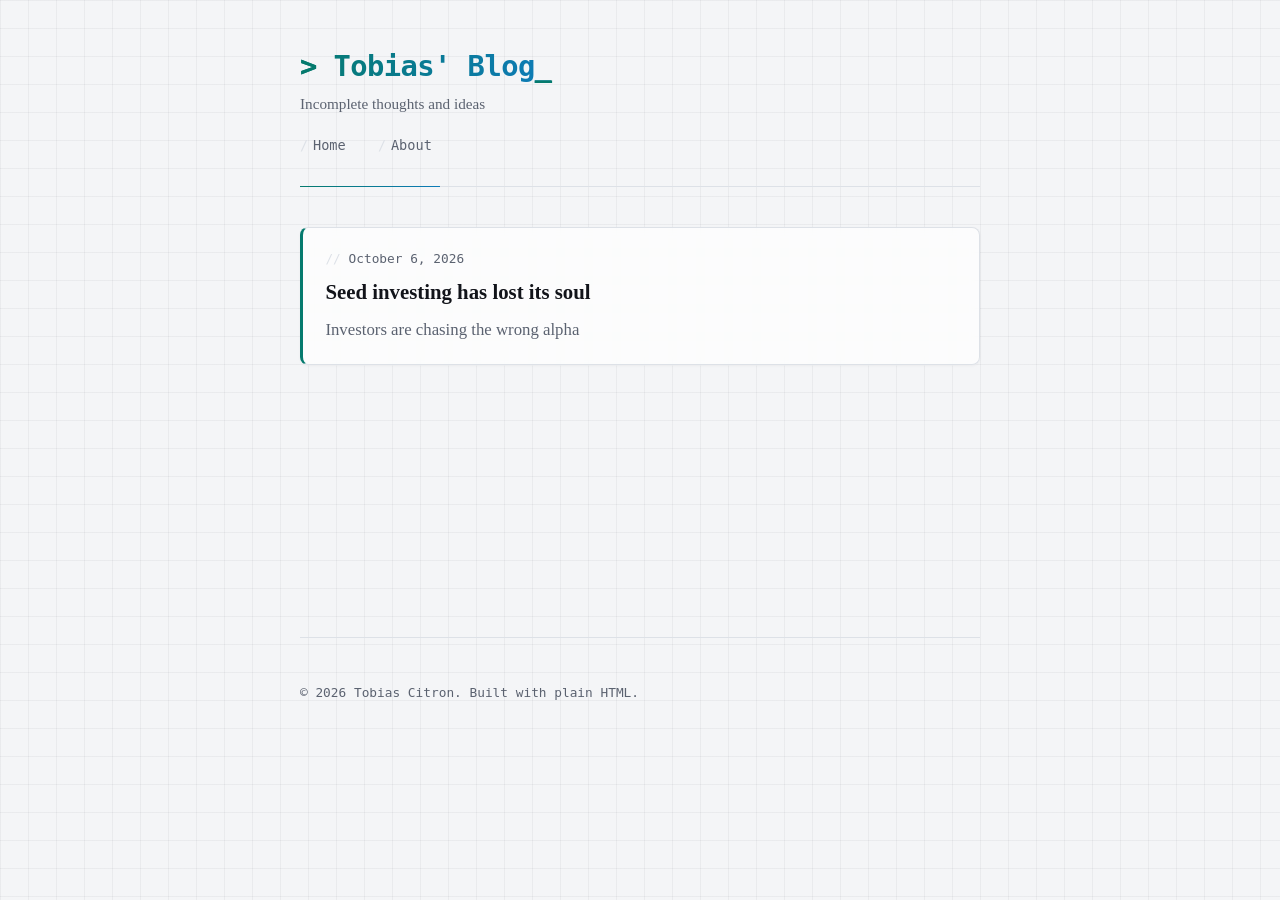
<file: index.html>
<!doctype html>
<html lang="en">
<head>
  <meta charset="utf-8">
  <meta name="viewport" content="width=device-width, initial-scale=1">
  <title>Tobias Citron</title>
  <meta name="description" content="Personal blog of Tobias Citron.">
  <link rel="alternate" type="application/rss+xml" title="Tobias' Blog" href="/feed.xml">
  <link rel="stylesheet" href="style.css">
</head>
<body>
  <header>
    <h1><a href="/">Tobias' Blog</a></h1>
    <p>Incomplete thoughts and ideas</p>
    <nav>
      <a href="/">Home</a>
      <a href="/about.html">About</a>
    </nav>
  </header>

  <main>
    <ul class="post-list">
      <li data-slug="seed-investing-has-lost-its-soul">
        <span class="date">October 6, 2026</span>
        <a href="/posts/seed-investing-has-lost-its-soul.html">Seed investing has lost its soul</a>
        <p class="excerpt">Investors are chasing the wrong alpha</p>
      </li>
    </ul>
  </main>

  <footer>
    <p>&copy; 2026 Tobias Citron. Built with plain HTML.</p>
  </footer>
</body>
</html>
</file>
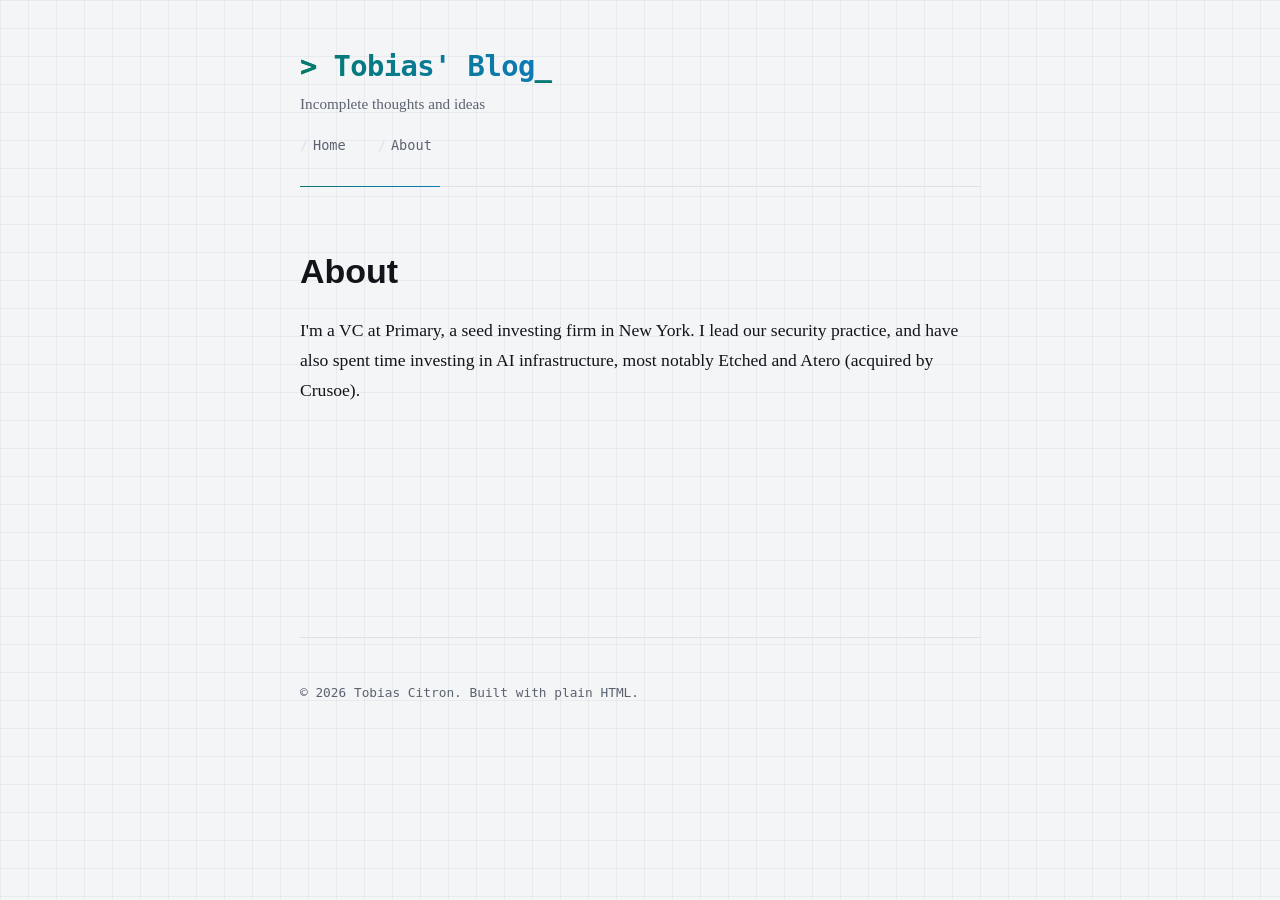
<file: about.html>
<!doctype html>
<html lang="en">
<head>
  <meta charset="utf-8">
  <meta name="viewport" content="width=device-width, initial-scale=1">
  <title>About — Tobias Citron</title>
  <link rel="stylesheet" href="style.css">
</head>
<body>
  <header>
    <h1><a href="/">Tobias' Blog</a></h1>
    <p>Incomplete thoughts and ideas</p>
    <nav>
      <a href="/">Home</a>
      <a href="/about.html">About</a>
    </nav>
  </header>

  <main>
    <h1>About</h1>
    <p>I'm a VC at Primary, a seed investing firm in New York. I lead our security practice, and have also spent time investing in AI infrastructure, most notably Etched and Atero (acquired by Crusoe).</p>
  </main>

  <footer>
    <p>&copy; 2026 Tobias Citron. Built with plain HTML.</p>
  </footer>
</body>
</html>
</file>
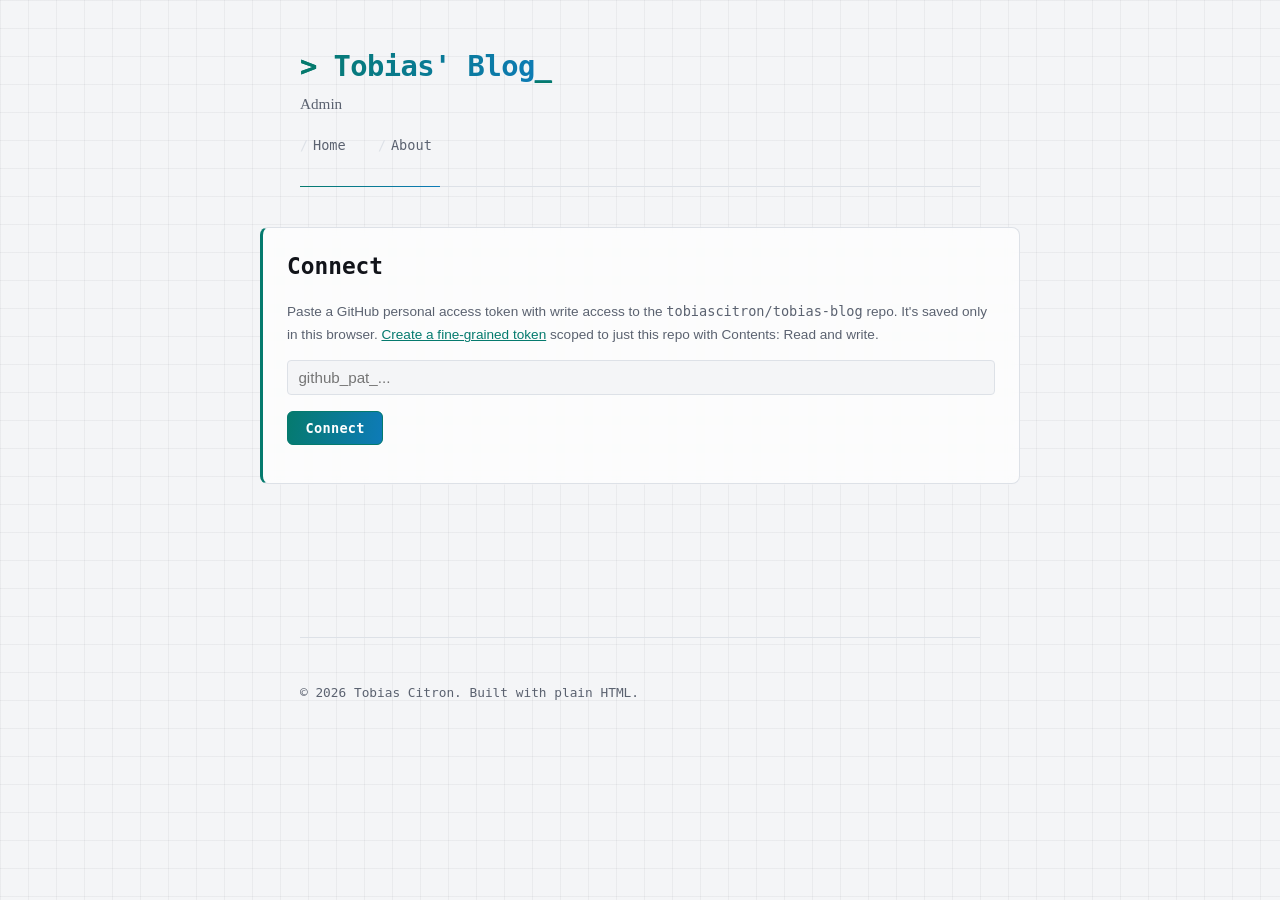
<file: admin.html>
<!doctype html>
<html lang="en">
<head>
<meta charset="utf-8">
<meta name="viewport" content="width=device-width, initial-scale=1">
<meta name="robots" content="noindex, nofollow">
<title>Admin — Tobias Citron</title>
<link rel="stylesheet" href="style.css">
<style>
  main { max-width: 760px; }
  .panel {
    background: rgba(255, 255, 255, 0.7);
    backdrop-filter: blur(6px);
    -webkit-backdrop-filter: blur(6px);
    border: 1px solid var(--border);
    border-left: 3px solid var(--accent);
    border-radius: 8px;
    padding: 1.5rem;
    margin-bottom: 1.5rem;
    font-family: var(--sans);
    font-size: 0.95rem;
  }
  .panel h2 { margin-top: 0; font-family: var(--mono); font-weight: 600; }
  label { display: block; margin: 1rem 0 0.3rem; font-weight: 600; font-size: 0.9rem; }
  input[type=text], input[type=date], textarea {
    width: 100%;
    font-family: var(--sans);
    font-size: 0.95rem;
    padding: 0.5rem 0.65rem;
    border: 1px solid var(--border);
    border-radius: 4px;
    background: var(--bg);
    color: var(--fg);
  }
  input[type=text]:focus, input[type=date]:focus, textarea:focus {
    outline: none;
    border-color: var(--accent);
    box-shadow: 0 0 0 3px var(--accent-soft);
  }
  textarea { font-family: var(--mono); font-size: 0.9rem; min-height: 220px; resize: vertical; }
  button {
    appearance: none;
    -webkit-appearance: none;
    font-family: var(--mono);
    font-size: 0.85rem;
    letter-spacing: 0.02em;
    padding: 0.5rem 1.1rem;
    border-radius: 6px;
    border: 1px solid var(--accent);
    background-color: var(--accent);
    background-image: var(--gradient);
    color: #fff;
    font-weight: 600;
    cursor: pointer;
    margin-top: 1rem;
    margin-right: 0.5rem;
    transition: opacity 0.15s ease;
  }
  button:hover { opacity: 0.85; }
  button.secondary { background: transparent; color: var(--fg); border-color: var(--border); }
  button.danger { background: transparent; color: #e5484d; border-color: #e5484d; }
  .post-row {
    display: flex;
    justify-content: space-between;
    align-items: center;
    padding: 0.75rem 0;
    border-bottom: 1px solid var(--border);
  }
  .post-row:last-child { border-bottom: none; }
  .post-row .meta { color: var(--muted); font-size: 0.8rem; font-family: var(--mono); margin-top: 0.15rem; }
  .list-heading { font-family: var(--mono); font-size: 0.8rem; text-transform: uppercase; letter-spacing: 0.04em; color: var(--muted); margin: 1.25rem 0 0.25rem; }
  .list-heading:first-child { margin-top: 0; }
  .status { font-size: 0.9rem; margin-top: 0.75rem; font-family: var(--mono); }
  .status.error { color: #e5484d; }
  .status.ok { color: var(--accent); }
  .hint { color: var(--muted); font-size: 0.85rem; }
  #editor-panel { display: none; }
</style>
</head>
<body>
  <header>
    <h1><a href="/">Tobias' Blog</a></h1>
    <p>Admin</p>
    <nav>
      <a href="/">Home</a>
      <a href="/about.html">About</a>
    </nav>
  </header>

  <main>
    <div class="panel" id="connect-panel">
      <h2>Connect</h2>
      <p class="hint">
        Paste a GitHub personal access token with write access to the
        <code>tobiascitron/tobias-blog</code> repo. It's saved only in this browser.
        <a href="https://github.com/settings/personal-access-tokens/new" target="_blank" rel="noopener">Create a fine-grained token</a>
        scoped to just this repo with Contents: Read and write.
      </p>
      <input type="text" id="token-input" placeholder="github_pat_...">
      <button id="connect-btn">Connect</button>
      <p class="status" id="connect-status"></p>
    </div>

    <div class="panel" id="app-panel" style="display:none">
      <h2>Posts</h2>
      <button id="new-post-btn">+ New post</button>
      <button class="secondary" id="disconnect-btn">Disconnect</button>
      <div id="post-list"></div>
      <p class="status" id="list-status"></p>
    </div>

    <div class="panel" id="editor-panel">
      <h2 id="editor-heading">New post</h2>
      <label for="f-title">Title</label>
      <input type="text" id="f-title">
      <label for="f-date">Date</label>
      <input type="date" id="f-date">
      <label for="f-excerpt">Excerpt (shown on the home page)</label>
      <input type="text" id="f-excerpt">
      <label for="f-body">Body</label>
      <p class="hint">Just write. Leave a blank line between paragraphs. A few shortcuts also work: <code>## heading</code>, <code>### subheading</code>, <code>**bold**</code>, <code>*italic*</code>, <code>`code`</code>, <code>[link](url)</code>, <code>![alt](image-url)</code>, <code>&gt; quote</code>, and a line of <code>```</code> before/after a block for code.</p>
      <textarea id="f-body" placeholder="Just start writing.

Leave a blank line between paragraphs like this one.

## Optional heading
**bold**, *italic*, and [links](https://example.com) all work inline."></textarea>
      <div>
        <button id="save-btn">Publish</button>
        <button class="secondary" id="draft-btn">Save draft</button>
        <button class="secondary" id="cancel-btn">Cancel</button>
        <button class="danger" id="delete-btn" style="display:none">Delete</button>
      </div>
      <p class="status" id="editor-status"></p>
    </div>
  </main>

  <footer>
    <p>&copy; 2026 Tobias Citron. Built with plain HTML.</p>
  </footer>

<script>
const OWNER = 'tobiascitron';
const REPO = 'tobias-blog';
const BRANCH = 'main';
const API = 'https://api.github.com';
const TOKEN_KEY = 'tobias_blog_pat';
const SITE_URL = 'https://tobias-blog-mu.vercel.app';

function b64Encode(str) {
  return btoa(unescape(encodeURIComponent(str)));
}
function b64Decode(b64) {
  return decodeURIComponent(escape(atob(b64.replace(/\n/g, ''))));
}
function escapeHtml(str) {
  return str.replace(/&/g, '&amp;').replace(/</g, '&lt;').replace(/>/g, '&gt;').replace(/"/g, '&quot;');
}
function slugify(title) {
  return title.toLowerCase().trim().replace(/[^a-z0-9]+/g, '-').replace(/(^-+|-+$)/g, '') || 'post';
}

function mdInlineToHtml(text) {
  let s = escapeHtml(text);
  s = s.replace(/\[([^\]]+)\]\(([^)]+)\)/g, (m, t, u) => `<a href="${u}">${t}</a>`);
  s = s.replace(/\*\*([^*]+)\*\*/g, '<strong>$1</strong>');
  s = s.replace(/(^|[^*])\*([^*]+)\*(?!\*)/g, '$1<em>$2</em>');
  s = s.replace(/`([^`]+)`/g, '<code>$1</code>');
  return s;
}

// Lightweight markdown-ish syntax -> HTML, so the body field can be written free-form
// instead of hand-typed tags. Paired with htmlToMarkdown() below for round-tripping on edit.
function mdToHtml(markdown) {
  const blocks = markdown.split(/\n{2,}/).map(b => b.trim()).filter(Boolean);
  return blocks.map(block => {
    if (/^```/.test(block)) {
      const code = block.replace(/^```[a-zA-Z0-9]*\n?/, '').replace(/```$/, '');
      return `<pre><code>${escapeHtml(code.trim())}</code></pre>`;
    }
    const imgMatch = block.match(/^!\[([^\]]*)\]\(([^)]+)\)$/);
    if (imgMatch) return `<img src="${escapeHtml(imgMatch[2])}" alt="${escapeHtml(imgMatch[1])}">`;
    if (/^### /.test(block)) return `<h3>${mdInlineToHtml(block.slice(4))}</h3>`;
    if (/^## /.test(block)) return `<h2>${mdInlineToHtml(block.slice(3))}</h2>`;
    if (/^> /.test(block)) {
      const inner = block.split('\n').map(l => l.replace(/^>\s?/, '')).join(' ');
      return `<blockquote><p>${mdInlineToHtml(inner)}</p></blockquote>`;
    }
    return `<p>${block.split('\n').map(mdInlineToHtml).join('<br>\n')}</p>`;
  }).join('\n        ');
}

function inlineNodeToMarkdown(el) {
  let result = '';
  el.childNodes.forEach(node => {
    if (node.nodeType === 3) { result += node.textContent; return; }
    const tag = node.tagName.toLowerCase();
    if (tag === 'strong' || tag === 'b') result += `**${inlineNodeToMarkdown(node)}**`;
    else if (tag === 'em' || tag === 'i') result += `*${inlineNodeToMarkdown(node)}*`;
    else if (tag === 'code') result += `\`${node.textContent}\``;
    else if (tag === 'a') result += `[${inlineNodeToMarkdown(node)}](${node.getAttribute('href')})`;
    else if (tag === 'br') result += '\n';
    else result += inlineNodeToMarkdown(node);
  });
  return result;
}

// Inverse of mdToHtml, using the browser's own HTML parser rather than regex
// since the body can contain nested inline tags once it's real HTML again.
function htmlToMarkdown(html) {
  const container = document.createElement('div');
  container.innerHTML = html;
  const blocks = [];
  container.childNodes.forEach(node => {
    if (node.nodeType !== 1) return;
    const tag = node.tagName.toLowerCase();
    if (tag === 'h2') blocks.push('## ' + inlineNodeToMarkdown(node));
    else if (tag === 'h3') blocks.push('### ' + inlineNodeToMarkdown(node));
    else if (tag === 'blockquote') {
      const parts = Array.from(node.children).map(p => inlineNodeToMarkdown(p));
      blocks.push('> ' + (parts.join(' ') || inlineNodeToMarkdown(node)));
    } else if (tag === 'pre') {
      blocks.push('```\n' + node.textContent.trim() + '\n```');
    } else if (tag === 'img') {
      blocks.push(`![${node.getAttribute('alt') || ''}](${node.getAttribute('src') || ''})`);
    } else {
      blocks.push(inlineNodeToMarkdown(node));
    }
  });
  return blocks.join('\n\n');
}
function formatDate(isoDate) {
  const [y, m, d] = isoDate.split('-').map(Number);
  return new Date(y, m - 1, d).toLocaleDateString('en-US', { year: 'numeric', month: 'long', day: 'numeric' });
}
function toInputDate(longDate) {
  const d = new Date(longDate);
  if (isNaN(d)) return '';
  const pad = n => String(n).padStart(2, '0');
  return `${d.getFullYear()}-${pad(d.getMonth() + 1)}-${pad(d.getDate())}`;
}

function getToken() { return localStorage.getItem(TOKEN_KEY); }

function ghHeaders() {
  return {
    'Authorization': `token ${getToken()}`,
    'Accept': 'application/vnd.github+json',
  };
}

async function getFile(path) {
  const res = await fetch(`${API}/repos/${OWNER}/${REPO}/contents/${path}?ref=${BRANCH}`, { headers: ghHeaders(), cache: 'no-store' });
  if (res.status === 404) return null;
  if (!res.ok) throw new Error(`Couldn't load ${path} (${res.status})`);
  const data = await res.json();
  return { sha: data.sha, content: b64Decode(data.content) };
}

async function putFile(path, content, sha, message) {
  const body = { message, content: b64Encode(content), branch: BRANCH };
  if (sha) body.sha = sha;
  const res = await fetch(`${API}/repos/${OWNER}/${REPO}/contents/${path}`, {
    method: 'PUT',
    headers: { ...ghHeaders(), 'Content-Type': 'application/json' },
    body: JSON.stringify(body),
  });
  if (!res.ok) {
    const err = await res.json().catch(() => ({}));
    throw new Error(err.message || `Couldn't save ${path} (${res.status})`);
  }
  return res.json();
}

async function deleteFile(path, sha, message) {
  const res = await fetch(`${API}/repos/${OWNER}/${REPO}/contents/${path}`, {
    method: 'DELETE',
    headers: { ...ghHeaders(), 'Content-Type': 'application/json' },
    body: JSON.stringify({ message, sha, branch: BRANCH }),
  });
  if (!res.ok) throw new Error(`Couldn't delete ${path} (${res.status})`);
}

function renderPostFile({ title, date, body, excerpt }) {
  return `<!doctype html>
<html lang="en">
<head>
  <meta charset="utf-8">
  <meta name="viewport" content="width=device-width, initial-scale=1">
  <meta name="excerpt" content="${escapeHtml(excerpt || '')}">
  <title>${escapeHtml(title)} — Tobias Citron</title>
  <link rel="stylesheet" href="../style.css">
</head>
<body>
  <header>
    <h1><a href="/">Tobias' Blog</a></h1>
    <p>Incomplete thoughts and ideas</p>
    <nav>
      <a href="/">Home</a>
      <a href="/about.html">About</a>
    </nav>
  </header>

  <main>
    <a class="back-link" href="/">&larr; Back to all posts</a>
    <article>
      <header>
        <h1 data-field="title">${escapeHtml(title)}</h1>
        <p class="post-meta" data-field="date">${escapeHtml(date)}</p>
      </header>
      <div data-field="body">
        ${body}
      </div>
    </article>
  </main>

  <footer>
    <p>&copy; 2026 Tobias Citron. Built with plain HTML.</p>
  </footer>
</body>
</html>
`;
}

function parsePostFile(raw) {
  const title = (raw.match(/<h1 data-field="title">([\s\S]*?)<\/h1>/) || [, ''])[1].trim();
  const date = (raw.match(/<p class="post-meta" data-field="date">([\s\S]*?)<\/p>/) || [, ''])[1].trim();
  const body = (raw.match(/<div data-field="body">([\s\S]*?)<\/div>\s*<\/article>/) || [, ''])[1].trim();
  const excerpt = (raw.match(/<meta name="excerpt" content="([^"]*)">/) || [, ''])[1];
  return { title, date, body, excerpt };
}

function renderListItem({ slug, title, date, excerpt }) {
  return `      <li data-slug="${slug}">
        <span class="date">${escapeHtml(date)}</span>
        <a href="/posts/${slug}.html">${escapeHtml(title)}</a>
        <p class="excerpt">${escapeHtml(excerpt)}</p>
      </li>\n`;
}

function parseIndexEntries(raw) {
  const entries = [];
  const re = /<li data-slug="([^"]+)">([\s\S]*?)<\/li>/g;
  let m;
  while ((m = re.exec(raw))) {
    const slug = m[1];
    const block = m[2];
    const date = (block.match(/<span class="date">([\s\S]*?)<\/span>/) || [, ''])[1].trim();
    const title = (block.match(/<a href="[^"]*">([\s\S]*?)<\/a>/) || [, ''])[1].trim();
    const excerpt = (block.match(/<p class="excerpt">([\s\S]*?)<\/p>/) || [, ''])[1].trim();
    entries.push({ slug, date, title, excerpt });
  }
  return entries;
}

function replaceOrInsertListItem(raw, slug, newItemHtml) {
  const itemRe = new RegExp(`      <li data-slug="${slug}">[\\s\\S]*?<\\/li>\\n`);
  if (itemRe.test(raw)) {
    return raw.replace(itemRe, newItemHtml);
  }
  return raw.replace(/(<ul class="post-list">\n)/, `$1${newItemHtml}`);
}

function removeListItem(raw, slug) {
  const itemRe = new RegExp(`      <li data-slug="${slug}">[\\s\\S]*?<\\/li>\\n`);
  return raw.replace(itemRe, '');
}

const FEED_SKELETON = `<?xml version="1.0" encoding="UTF-8"?>
<rss version="2.0" xmlns:content="http://purl.org/rss/1.0/modules/content/">
  <channel>
    <title>Tobias' Blog</title>
    <link>${SITE_URL}/</link>
    <description>Incomplete thoughts and ideas</description>
    <language>en-us</language>
  </channel>
</rss>
`;

function toRfc822(longDate) {
  return new Date(longDate).toUTCString();
}

function renderFeedItem({ slug, title, date, excerpt, bodyHtml }) {
  const url = `${SITE_URL}/posts/${slug}.html`;
  return `    <item><!-- slug:${slug} -->
      <title>${escapeHtml(title)}</title>
      <link>${url}</link>
      <guid>${url}</guid>
      <pubDate>${toRfc822(date)}</pubDate>
      <description>${escapeHtml(excerpt)}</description>
      <content:encoded><![CDATA[
        ${bodyHtml}
      ]]></content:encoded>
    </item>\n`;
}

// The slug marker is baked into the opening tag (like <li data-slug> in the post
// list) so this regex anchors to one specific item instead of hunting forward
// through the whole feed and potentially swallowing other items along the way.
function replaceOrInsertFeedItem(xml, slug, newItemXml) {
  const itemRe = new RegExp(`    <item><!-- slug:${slug} -->[\\s\\S]*?<\\/item>\\n`);
  if (itemRe.test(xml)) {
    return xml.replace(itemRe, newItemXml);
  }
  return xml.replace(/(<language>en-us<\/language>\n)/, `$1${newItemXml}`);
}

function removeFeedItem(xml, slug) {
  const itemRe = new RegExp(`    <item><!-- slug:${slug} -->[\\s\\S]*?<\\/item>\\n`);
  return xml.replace(itemRe, '');
}

async function listDraftSlugs() {
  const res = await fetch(`${API}/repos/${OWNER}/${REPO}/contents/drafts?ref=${BRANCH}`, { headers: ghHeaders(), cache: 'no-store' });
  if (res.status === 404) return [];
  if (!res.ok) throw new Error(`Couldn't list drafts (${res.status})`);
  const data = await res.json();
  return data.filter(f => f.name.endsWith('.html')).map(f => f.name.replace(/\.html$/, ''));
}

async function listDrafts() {
  const slugs = await listDraftSlugs();
  const drafts = await Promise.all(slugs.map(async slug => {
    const file = await getFile(`drafts/${slug}.html`);
    const parsed = parsePostFile(file.content);
    return { slug, title: parsed.title, date: parsed.date };
  }));
  return drafts;
}

// --- UI wiring ---

const connectPanel = document.getElementById('connect-panel');
const appPanel = document.getElementById('app-panel');
const editorPanel = document.getElementById('editor-panel');
const tokenInput = document.getElementById('token-input');
const connectStatus = document.getElementById('connect-status');
const listStatus = document.getElementById('list-status');
const editorStatus = document.getElementById('editor-status');
const postListEl = document.getElementById('post-list');
const editorHeading = document.getElementById('editor-heading');
const fTitle = document.getElementById('f-title');
const fDate = document.getElementById('f-date');
const fExcerpt = document.getElementById('f-excerpt');
const fBody = document.getElementById('f-body');
const deleteBtn = document.getElementById('delete-btn');
const draftBtn = document.getElementById('draft-btn');

let editingSlug = null; // null => creating a new post
let editingType = 'new'; // 'new' | 'draft' | 'published'

function showApp() {
  connectPanel.style.display = 'none';
  appPanel.style.display = 'block';
  editorPanel.style.display = 'none';
  loadPostList();
}

function renderPostRows(items, type) {
  items.forEach(item => {
    const row = document.createElement('div');
    row.className = 'post-row';
    row.innerHTML = `
      <div>
        <strong>${escapeHtml(item.title)}</strong>
        <div class="meta">${escapeHtml(item.date)}</div>
      </div>
      <div>
        <button class="secondary" data-edit="${item.slug}" data-type="${type}">Edit</button>
      </div>`;
    postListEl.appendChild(row);
  });
}

async function loadPostList() {
  listStatus.textContent = 'Loading…';
  listStatus.className = 'status';
  try {
    const [indexFile, drafts] = await Promise.all([getFile('index.html'), listDrafts()]);
    const published = parseIndexEntries(indexFile.content);
    postListEl.innerHTML = '';

    const publishedHeading = document.createElement('div');
    publishedHeading.className = 'list-heading';
    publishedHeading.textContent = 'Published';
    postListEl.appendChild(publishedHeading);
    renderPostRows(published, 'published');

    if (drafts.length) {
      const draftsHeading = document.createElement('div');
      draftsHeading.className = 'list-heading';
      draftsHeading.textContent = 'Drafts';
      postListEl.appendChild(draftsHeading);
      renderPostRows(drafts, 'draft');
    }

    postListEl.querySelectorAll('[data-edit]').forEach(btn => {
      btn.addEventListener('click', () => openEditor(btn.getAttribute('data-edit'), btn.getAttribute('data-type')));
    });
    listStatus.textContent = '';
  } catch (e) {
    listStatus.textContent = e.message;
    listStatus.className = 'status error';
    if (String(e.message).includes('401')) showConnect();
  }
}

function showConnect() {
  connectPanel.style.display = 'block';
  appPanel.style.display = 'none';
  editorPanel.style.display = 'none';
}

function updateEditorButtons() {
  draftBtn.style.display = 'inline-block';
  deleteBtn.style.display = editingType === 'new' ? 'none' : 'inline-block';
}

async function openEditor(slug, type) {
  editorPanel.style.display = 'block';
  editorStatus.textContent = '';
  if (!slug) {
    editingSlug = null;
    editingType = 'new';
    editorHeading.textContent = 'New post';
    fTitle.value = '';
    fDate.value = toInputDate(new Date().toDateString());
    fExcerpt.value = '';
    fBody.value = '';
    updateEditorButtons();
    fTitle.focus();
    return;
  }
  editingSlug = slug;
  editingType = type;
  editorHeading.textContent = type === 'draft' ? 'Edit draft' : 'Edit post';
  editorStatus.textContent = 'Loading…';
  updateEditorButtons();
  try {
    const path = type === 'draft' ? `drafts/${slug}.html` : `posts/${slug}.html`;
    const [postFile, indexFile] = await Promise.all([getFile(path), getFile('index.html')]);
    const parsed = parsePostFile(postFile.content);
    let excerpt = parsed.excerpt || '';
    if (type === 'published') {
      const entries = parseIndexEntries(indexFile.content);
      const entry = entries.find(e => e.slug === slug);
      excerpt = (entry && entry.excerpt) || excerpt;
    }
    fTitle.value = parsed.title;
    fDate.value = toInputDate(parsed.date);
    fExcerpt.value = excerpt;
    fBody.value = htmlToMarkdown(parsed.body);
    editorStatus.textContent = '';
  } catch (e) {
    editorStatus.textContent = e.message;
    editorStatus.className = 'status error';
  }
}

document.getElementById('connect-btn').addEventListener('click', async () => {
  const token = tokenInput.value.trim();
  if (!token) return;
  localStorage.setItem(TOKEN_KEY, token);
  connectStatus.textContent = 'Checking…';
  connectStatus.className = 'status';
  try {
    await getFile('index.html');
    connectStatus.textContent = '';
    showApp();
  } catch (e) {
    connectStatus.textContent = `Couldn't connect: ${e.message}`;
    connectStatus.className = 'status error';
    localStorage.removeItem(TOKEN_KEY);
  }
});

document.getElementById('disconnect-btn').addEventListener('click', () => {
  localStorage.removeItem(TOKEN_KEY);
  showConnect();
});

document.getElementById('new-post-btn').addEventListener('click', () => openEditor(null));
document.getElementById('cancel-btn').addEventListener('click', () => {
  editorPanel.style.display = 'none';
});

async function findFreeSlug(title) {
  const base = slugify(title);
  const [indexFileCheck, draftSlugs] = await Promise.all([getFile('index.html'), listDraftSlugs()]);
  const taken = new Set([...parseIndexEntries(indexFileCheck.content).map(e => e.slug), ...draftSlugs]);
  let candidate = base, n = 2;
  while (taken.has(candidate)) { candidate = `${base}-${n++}`; }
  return candidate;
}

document.getElementById('save-btn').addEventListener('click', async () => {
  const title = fTitle.value.trim();
  const dateIso = fDate.value;
  const excerpt = fExcerpt.value.trim();
  const body = fBody.value.trim();
  if (!title || !dateIso) {
    editorStatus.textContent = 'Title and date are required.';
    editorStatus.className = 'status error';
    return;
  }
  const date = formatDate(dateIso);
  editorStatus.textContent = 'Publishing…';
  editorStatus.className = 'status';
  try {
    const wasDraft = editingType === 'draft';
    let slug = editingSlug;
    let postSha = null;
    if (slug && editingType === 'published') {
      const existing = await getFile(`posts/${slug}.html`);
      postSha = existing ? existing.sha : null;
    } else if (!slug) {
      slug = await findFreeSlug(title);
    }
    // editingType 'draft' promotes to a brand-new posts/ file, so postSha stays null.

    const bodyHtml = mdToHtml(body);
    const postContent = renderPostFile({ title, date, body: bodyHtml, excerpt });
    await putFile(`posts/${slug}.html`, postContent, postSha, `${postSha ? 'Update' : 'Add'} post: ${title}`);

    const indexFile = await getFile('index.html');
    const newItemHtml = renderListItem({ slug, title, date, excerpt });
    const updatedIndex = replaceOrInsertListItem(indexFile.content, slug, newItemHtml);
    await putFile('index.html', updatedIndex, indexFile.sha, `Update post list: ${title}`);

    const feedFile = await getFile('feed.xml');
    const feedXml = feedFile ? feedFile.content : FEED_SKELETON;
    const newFeedItem = renderFeedItem({ slug, title, date, excerpt, bodyHtml });
    const updatedFeed = replaceOrInsertFeedItem(feedXml, slug, newFeedItem);
    await putFile('feed.xml', updatedFeed, feedFile ? feedFile.sha : null, `Update RSS feed: ${title}`);

    if (wasDraft) {
      const draftFile = await getFile(`drafts/${editingSlug}.html`);
      if (draftFile) await deleteFile(`drafts/${editingSlug}.html`, draftFile.sha, `Remove draft, now published: ${title}`);
    }

    editingSlug = slug;
    editingType = 'published';
    updateEditorButtons();
    editorStatus.textContent = 'Published! Live in ~10 seconds.';
    editorStatus.className = 'status ok';
    loadPostList();
  } catch (e) {
    editorStatus.textContent = e.message;
    editorStatus.className = 'status error';
  }
});

draftBtn.addEventListener('click', async () => {
  const title = fTitle.value.trim();
  const dateIso = fDate.value;
  const excerpt = fExcerpt.value.trim();
  const body = fBody.value.trim();
  if (!title || !dateIso) {
    editorStatus.textContent = 'Title and date are required.';
    editorStatus.className = 'status error';
    return;
  }
  const date = formatDate(dateIso);
  const wasPublished = editingType === 'published';
  editorStatus.textContent = 'Saving draft…';
  editorStatus.className = 'status';
  try {
    let slug = editingSlug;
    let draftSha = null;
    if (slug) {
      // Covers both re-saving an existing draft AND saving a draft copy of an
      // already-published post — either way, check if a drafts/ file already
      // exists for this slug so we update it instead of trying to create a duplicate.
      const existing = await getFile(`drafts/${slug}.html`);
      draftSha = existing ? existing.sha : null;
    } else {
      slug = await findFreeSlug(title);
    }

    const draftContent = renderPostFile({ title, date, body: mdToHtml(body), excerpt });
    await putFile(`drafts/${slug}.html`, draftContent, draftSha, `${draftSha ? 'Update' : 'Save'} draft: ${title}`);

    editingSlug = slug;
    if (!wasPublished) {
      editingType = 'draft';
      editorHeading.textContent = 'Edit draft';
    }
    updateEditorButtons();
    editorStatus.textContent = wasPublished
      ? 'Draft saved — your published post is unaffected.'
      : 'Saved as draft — not published.';
    editorStatus.className = 'status ok';
    loadPostList();
  } catch (e) {
    editorStatus.textContent = e.message;
    editorStatus.className = 'status error';
  }
});

deleteBtn.addEventListener('click', async () => {
  if (!editingSlug) return;
  if (!confirm(`Delete "${fTitle.value}"? This can't be undone from here.`)) return;
  editorStatus.textContent = 'Deleting…';
  editorStatus.className = 'status';
  try {
    if (editingType === 'draft') {
      const draftFile = await getFile(`drafts/${editingSlug}.html`);
      if (draftFile) await deleteFile(`drafts/${editingSlug}.html`, draftFile.sha, `Delete draft: ${fTitle.value}`);
    } else {
      const postFile = await getFile(`posts/${editingSlug}.html`);
      if (postFile) await deleteFile(`posts/${editingSlug}.html`, postFile.sha, `Delete post: ${fTitle.value}`);
      const indexFile = await getFile('index.html');
      const updatedIndex = removeListItem(indexFile.content, editingSlug);
      await putFile('index.html', updatedIndex, indexFile.sha, `Remove post from list: ${fTitle.value}`);
      const feedFile = await getFile('feed.xml');
      if (feedFile) {
        const updatedFeed = removeFeedItem(feedFile.content, editingSlug);
        await putFile('feed.xml', updatedFeed, feedFile.sha, `Remove from RSS feed: ${fTitle.value}`);
      }
    }
    editorPanel.style.display = 'none';
    loadPostList();
  } catch (e) {
    editorStatus.textContent = e.message;
    editorStatus.className = 'status error';
  }
});

if (getToken()) {
  showApp();
} else {
  showConnect();
}
</script>
</body>
</html>
</file>
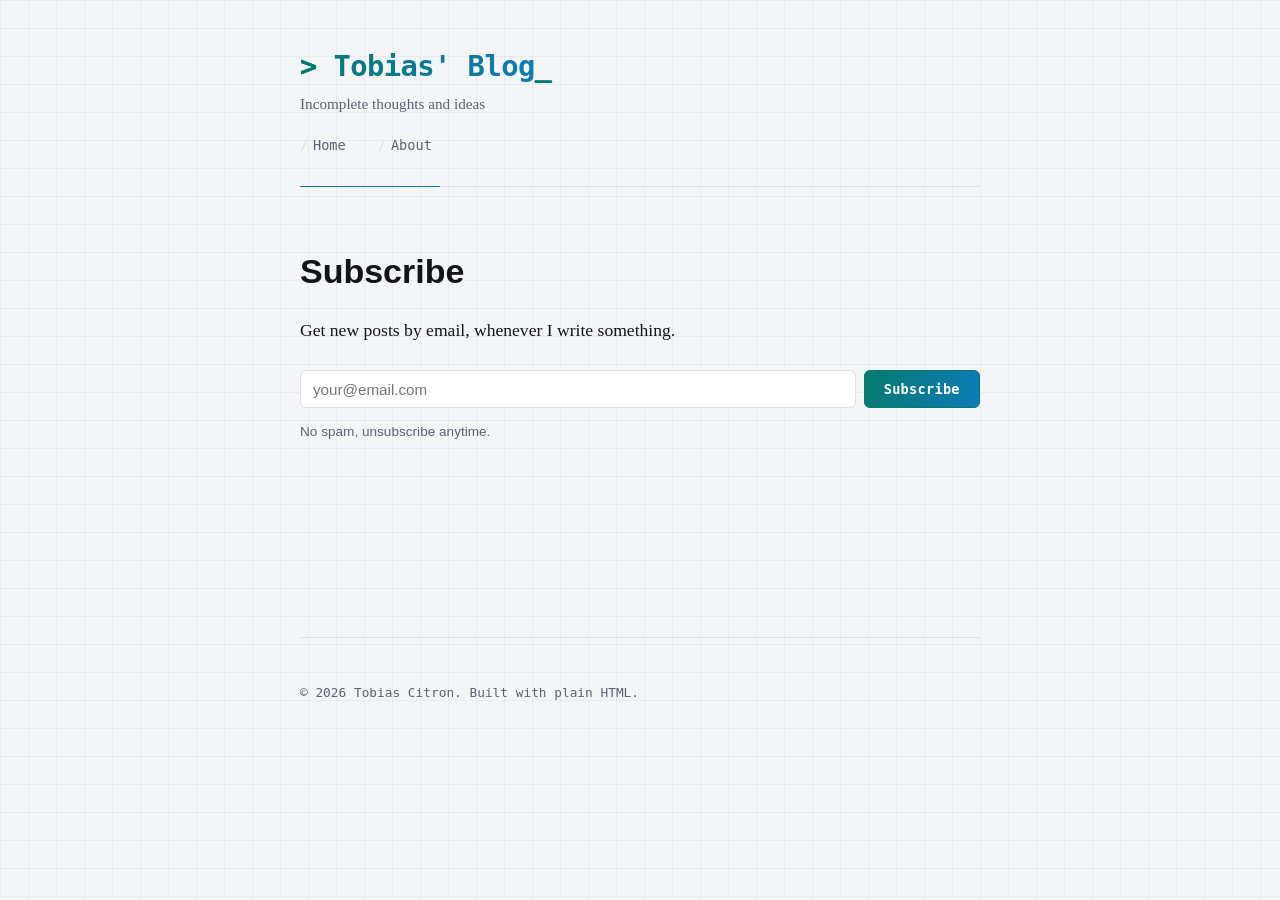
<file: subscribe.html>
<!doctype html>
<html lang="en">
<head>
  <meta charset="utf-8">
  <meta name="viewport" content="width=device-width, initial-scale=1">
  <title>Subscribe — Tobias Citron</title>
  <link rel="stylesheet" href="style.css">
  <style>
    .subscribe-form {
      display: flex;
      gap: 0.5rem;
      margin-top: 1.5rem;
      flex-wrap: wrap;
    }
    .subscribe-form input[type=email] {
      flex: 1;
      min-width: 220px;
      font-family: var(--sans);
      font-size: 0.95rem;
      padding: 0.6rem 0.75rem;
      border: 1px solid var(--border);
      border-radius: 6px;
      background: var(--card-bg);
      color: var(--fg);
    }
    .subscribe-form input[type=email]:focus {
      outline: none;
      border-color: var(--accent);
      box-shadow: 0 0 0 3px var(--accent-soft);
    }
    .subscribe-form input[type=submit] {
      appearance: none;
      -webkit-appearance: none;
      font-family: var(--mono);
      font-size: 0.85rem;
      font-weight: 600;
      letter-spacing: 0.02em;
      padding: 0.6rem 1.2rem;
      border-radius: 6px;
      border: 1px solid var(--accent);
      background-color: var(--accent);
      background-image: var(--gradient);
      color: #fff;
      cursor: pointer;
      transition: opacity 0.15s ease;
    }
    .subscribe-form input[type=submit]:hover {
      opacity: 0.85;
    }
    .subscribe-hint {
      color: var(--muted);
      font-family: var(--sans);
      font-size: 0.85rem;
      margin-top: 0.75rem;
    }
  </style>
</head>
<body>
  <header>
    <h1><a href="/">Tobias' Blog</a></h1>
    <p>Incomplete thoughts and ideas</p>
    <nav>
      <a href="/">Home</a>
      <a href="/about.html">About</a>
    </nav>
  </header>

  <main>
    <h1>Subscribe</h1>
    <p>Get new posts by email, whenever I write something.</p>

    <form class="subscribe-form"
      action="https://buttondown.com/api/emails/embed-subscribe/citron"
      method="post"
      target="popupwindow"
      onsubmit="window.open('https://buttondown.com/citron', 'popupwindow')"
    >
      <input type="email" name="email" id="bd-email" placeholder="your@email.com" required>
      <input type="submit" value="Subscribe">
    </form>
    <p class="subscribe-hint">No spam, unsubscribe anytime.</p>
  </main>

  <footer>
    <p>&copy; 2026 Tobias Citron. Built with plain HTML.</p>
  </footer>
</body>
</html>
</file>
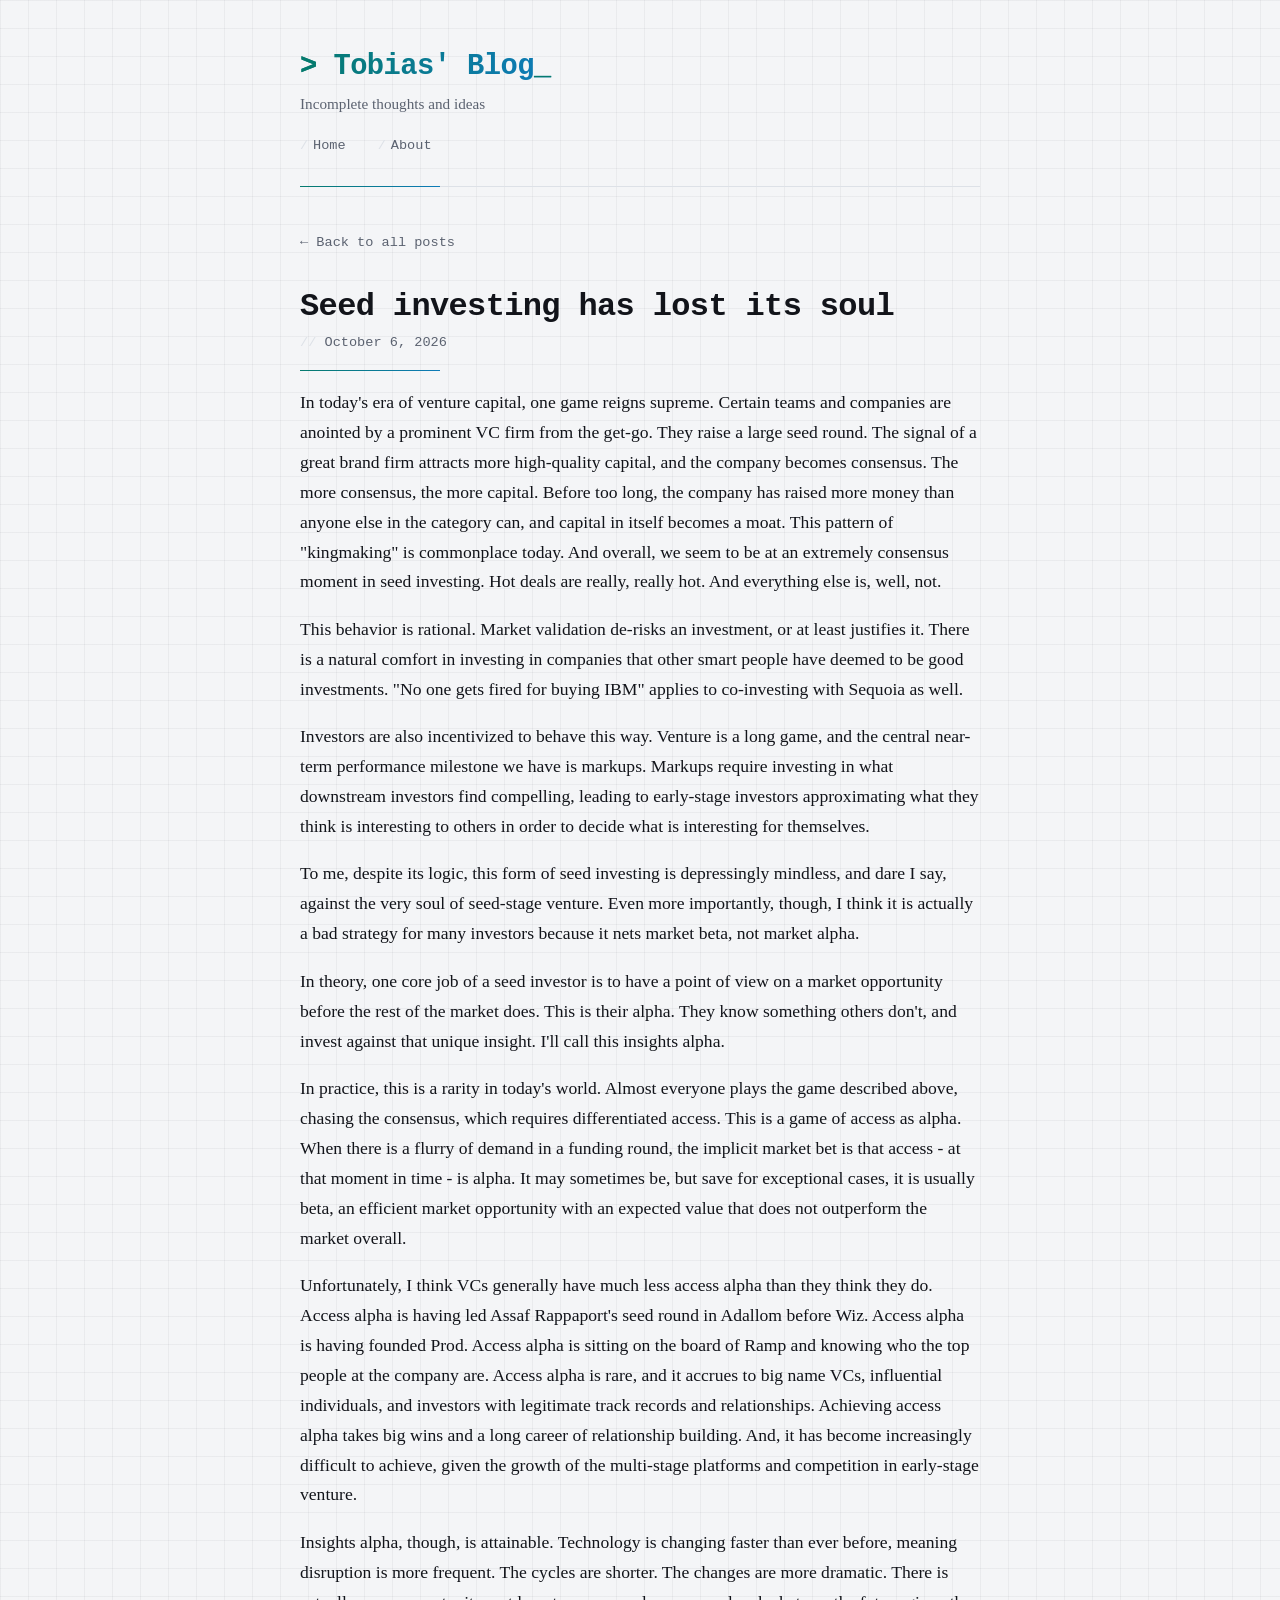
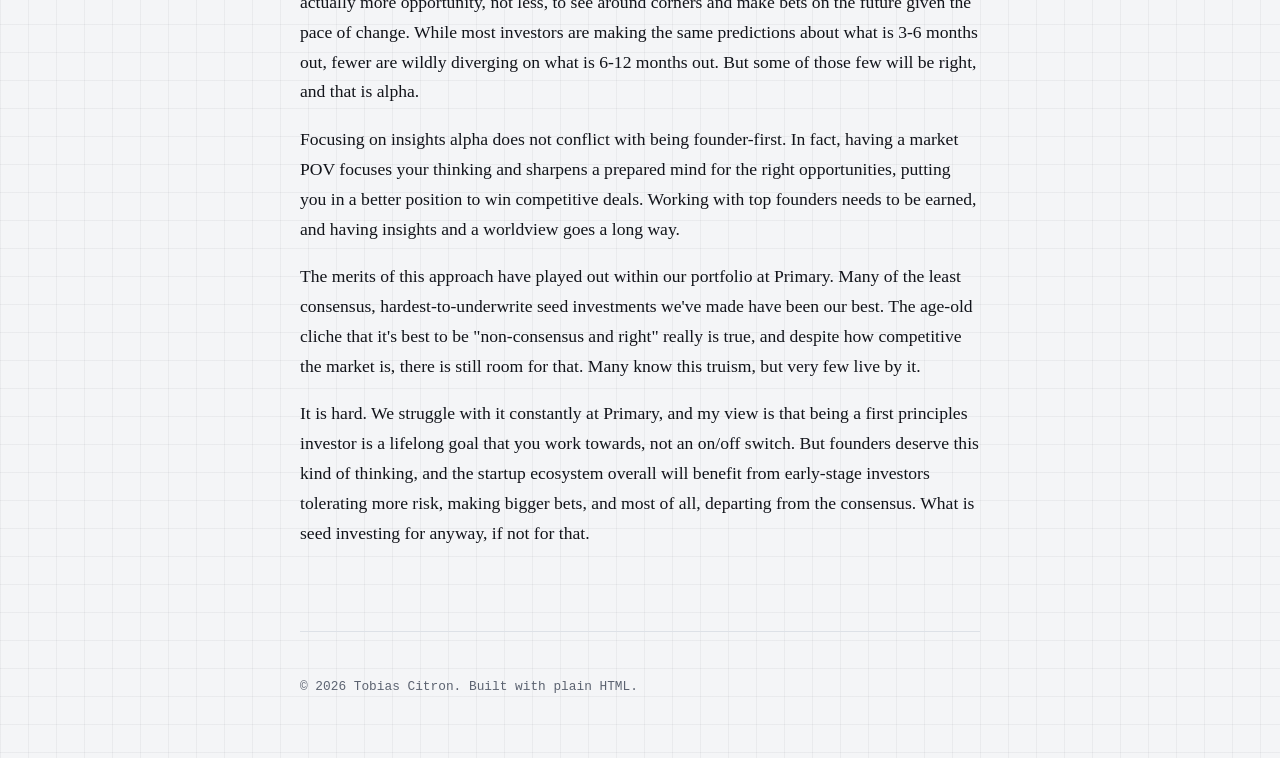
<file: posts/seed-investing-has-lost-its-soul.html>
<!doctype html>
<html lang="en">
<head>
  <meta charset="utf-8">
  <meta name="viewport" content="width=device-width, initial-scale=1">
  <meta name="excerpt" content="Investors are chasing the wrong alpha">
  <title>Seed investing has lost its soul — Tobias Citron</title>
  <link rel="stylesheet" href="../style.css">
</head>
<body>
  <header>
    <h1><a href="/">Tobias' Blog</a></h1>
    <p>Incomplete thoughts and ideas</p>
    <nav>
      <a href="/">Home</a>
      <a href="/about.html">About</a>
    </nav>
  </header>

  <main>
    <a class="back-link" href="/">&larr; Back to all posts</a>
    <article>
      <header>
        <h1 data-field="title">Seed investing has lost its soul</h1>
        <p class="post-meta" data-field="date">October 6, 2026</p>
      </header>
      <div data-field="body">
        <p>In today's era of venture capital, one game reigns supreme. Certain teams and companies are anointed by a prominent VC firm from the get-go. They raise a large seed round. The signal of a great brand firm attracts more high-quality capital, and the company becomes consensus. The more consensus, the more capital. Before too long, the company has raised more money than anyone else in the category can, and capital in itself becomes a moat. This pattern of &quot;kingmaking&quot; is commonplace today. And overall, we seem to be at an extremely consensus moment in seed investing. Hot deals are really, really hot. And everything else is, well, not.</p>
        <p>This behavior is rational. Market validation de-risks an investment, or at least justifies it. There is a natural comfort in investing in companies that other smart people have deemed to be good investments. &quot;No one gets fired for buying IBM&quot; applies to co-investing with Sequoia as well.</p>
        <p>Investors are also incentivized to behave this way. Venture is a long game, and the central near-term performance milestone we have is markups. Markups require investing in what downstream investors find compelling, leading to early-stage investors approximating what they think is interesting to others in order to decide what is interesting for themselves.</p>
        <p>To me, despite its logic, this form of seed investing is depressingly mindless, and dare I say, against the very soul of seed-stage venture. Even more importantly, though, I think it is actually a bad strategy for many investors because it nets market beta, not market alpha.</p>
        <p>In theory, one core job of a seed investor is to have a point of view on a market opportunity before the rest of the market does. This is their alpha. They know something others don't, and invest against that unique insight. I'll call this insights alpha.</p>
        <p>In practice, this is a rarity in today's world. Almost everyone plays the game described above, chasing the consensus, which requires differentiated access. This is a game of access as alpha. When there is a flurry of demand in a funding round, the implicit market bet is that access - at that moment in time - is alpha. It may sometimes be, but save for exceptional cases, it is usually beta, an efficient market opportunity with an expected value that does not outperform the market overall.</p>
        <p>Unfortunately, I think VCs generally have much less access alpha than they think they do. Access alpha is having led Assaf Rappaport's seed round in Adallom before Wiz. Access alpha is having founded Prod. Access alpha is sitting on the board of Ramp and knowing who the top people at the company are. Access alpha is rare, and it accrues to big name VCs, influential individuals, and investors with legitimate track records and relationships. Achieving access alpha takes big wins and a long career of relationship building. And, it has become increasingly difficult to achieve, given the growth of the multi-stage platforms and competition in early-stage venture.</p>
        <p>Insights alpha, though, is attainable. Technology is changing faster than ever before, meaning disruption is more frequent. The cycles are shorter. The changes are more dramatic. There is actually more opportunity, not less, to see around corners and make bets on the future given the pace of change. While most investors are making the same predictions about what is 3-6 months out, fewer are wildly diverging on what is 6-12 months out. But some of those few will be right, and that is alpha.</p>
        <p>Focusing on insights alpha does not conflict with being founder-first. In fact, having a market POV focuses your thinking and sharpens a prepared mind for the right opportunities, putting you in a better position to win competitive deals. Working with top founders needs to be earned, and having insights and a worldview goes a long way.</p>
        <p>The merits of this approach have played out within our portfolio at Primary. Many of the least consensus, hardest-to-underwrite seed investments we've made have been our best. The age-old cliche that it's best to be &quot;non-consensus and right&quot; really is true, and despite how competitive the market is, there is still room for that. Many know this truism, but very few live by it.</p>
        <p>It is hard. We struggle with it constantly at Primary, and my view is that being a first principles investor is a lifelong goal that you work towards, not an on/off switch. But founders deserve this kind of thinking, and the startup ecosystem overall will benefit from early-stage investors tolerating more risk, making bigger bets, and most of all, departing from the consensus. What is seed investing for anyway, if not for that.</p>
      </div>
    </article>
  </main>

  <footer>
    <p>&copy; 2026 Tobias Citron. Built with plain HTML.</p>
  </footer>
</body>
</html>
</file>
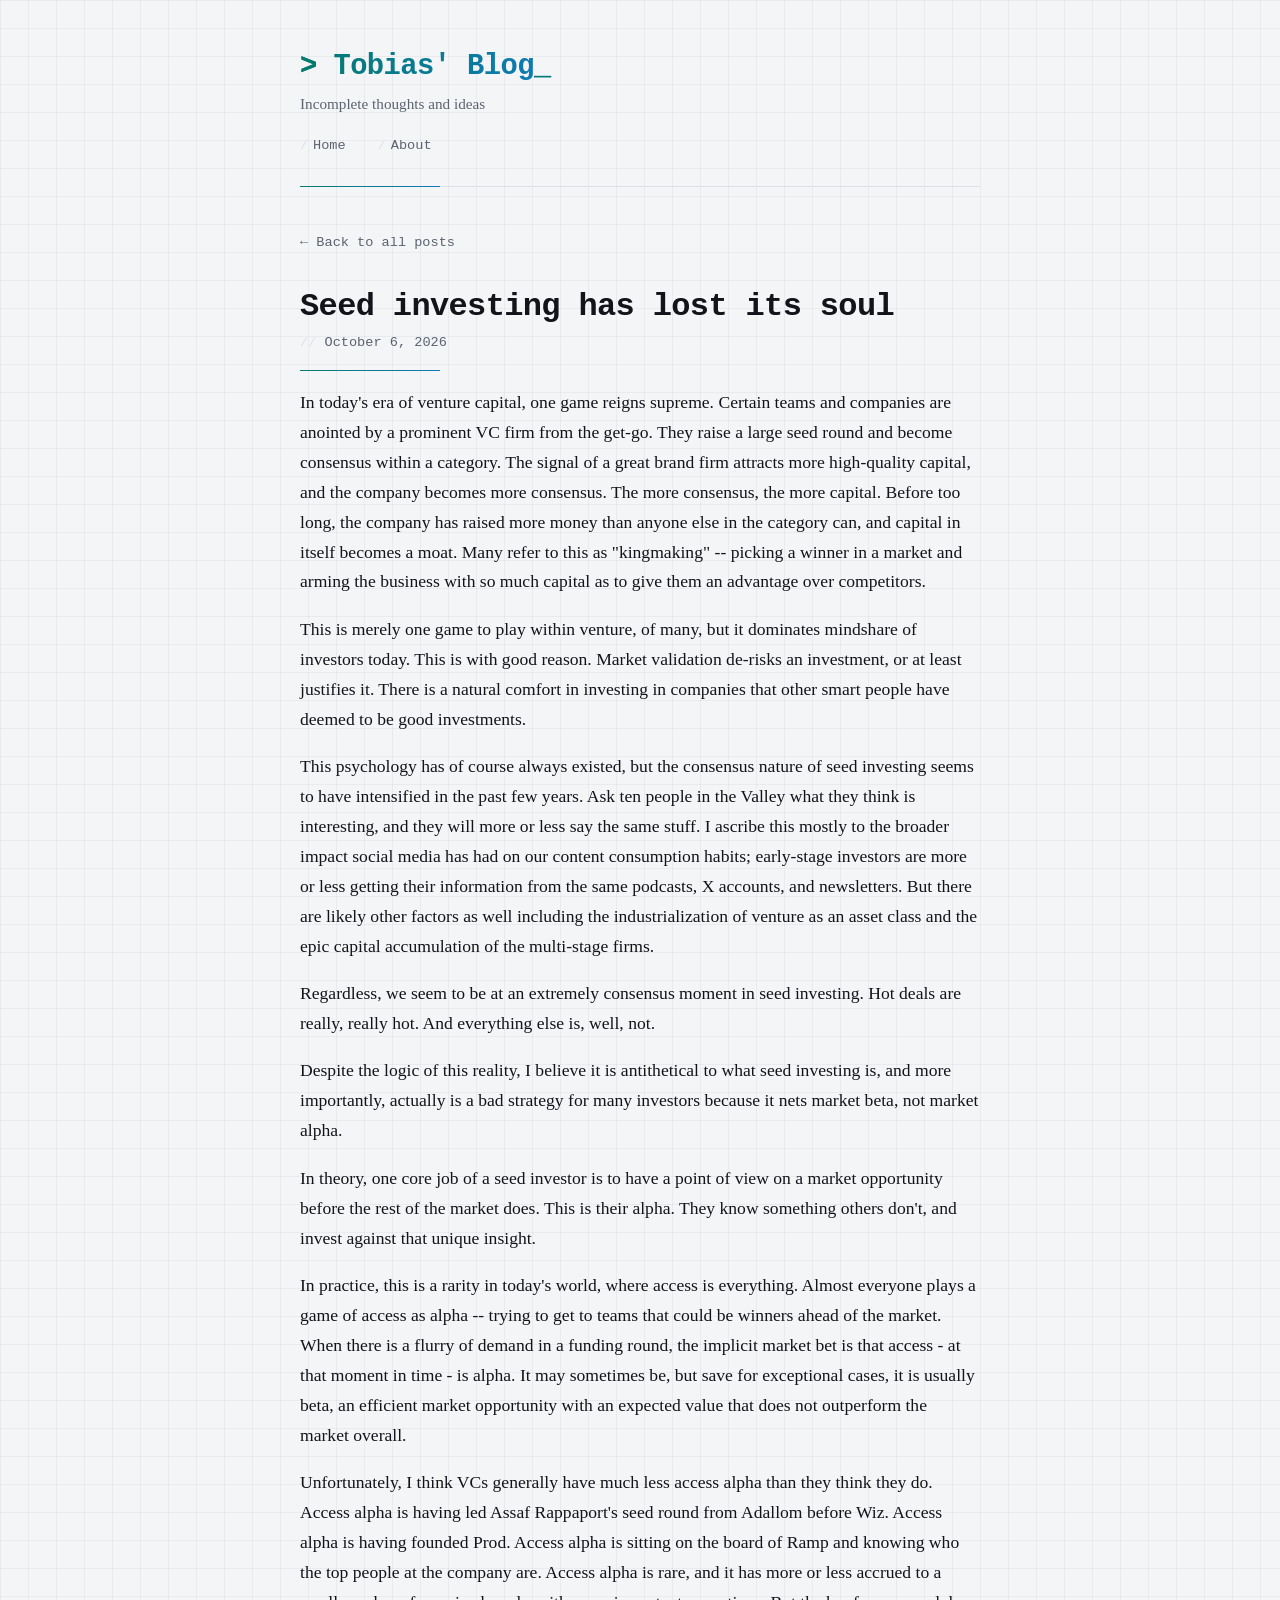
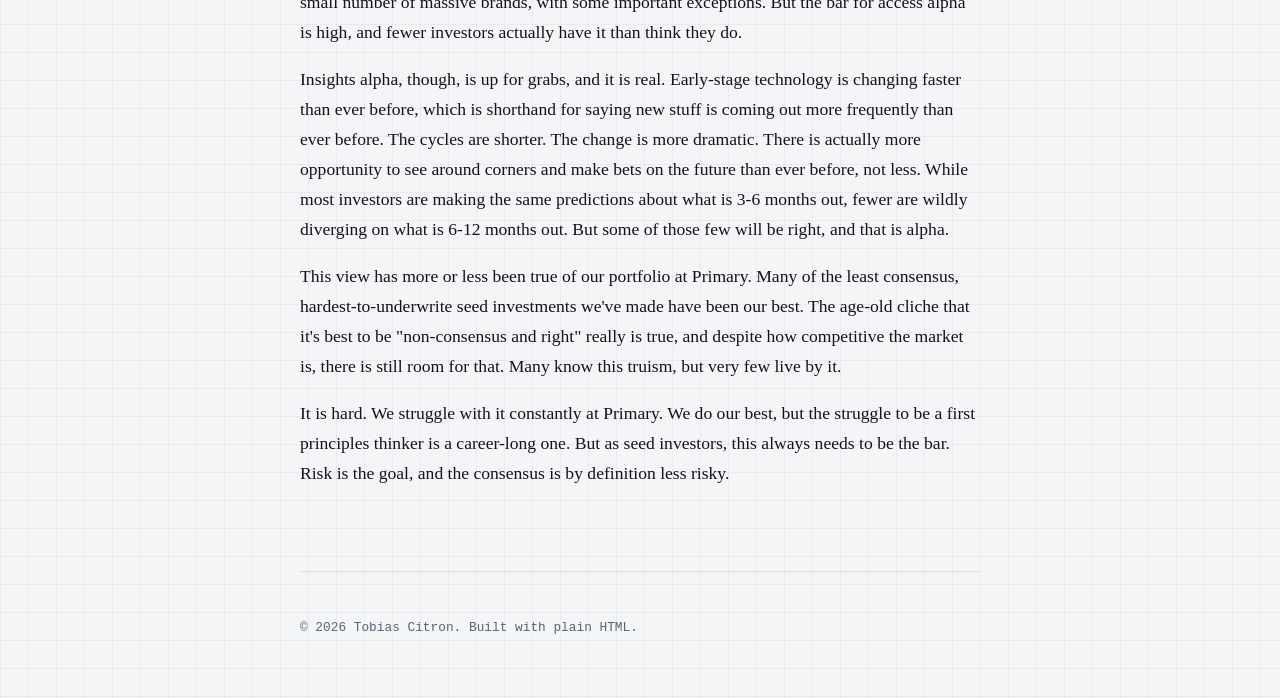
<file: posts/testing.html>
<!doctype html>
<html lang="en">
<head>
  <meta charset="utf-8">
  <meta name="viewport" content="width=device-width, initial-scale=1">
  <meta name="excerpt" content="Investors have forgotten about alpha">
  <title>Seed investing has lost its soul — Tobias Citron</title>
  <link rel="stylesheet" href="../style.css">
</head>
<body>
  <header>
    <h1><a href="/">Tobias' Blog</a></h1>
    <p>Incomplete thoughts and ideas</p>
    <nav>
      <a href="/">Home</a>
      <a href="/about.html">About</a>
    </nav>
  </header>

  <main>
    <a class="back-link" href="/">&larr; Back to all posts</a>
    <article>
      <header>
        <h1 data-field="title">Seed investing has lost its soul</h1>
        <p class="post-meta" data-field="date">October 6, 2026</p>
      </header>
      <div data-field="body">
        <p>In today's era of venture capital, one game reigns supreme. Certain teams and companies are anointed by a prominent VC firm from the get-go. They raise a large seed round and become consensus within a category. The signal of a great brand firm attracts more high-quality capital, and the company becomes more consensus. The more consensus, the more capital. Before too long, the company has raised more money than anyone else in the category can, and capital in itself becomes a moat. Many refer to this as &quot;kingmaking&quot; -- picking a winner in a market and arming the business with so much capital as to give them an advantage over competitors.</p>
        <p>This is merely one game to play within venture, of many, but it dominates mindshare of investors today. This is with good reason. Market validation de-risks an investment, or at least justifies it. There is a natural comfort in investing in companies that other smart people have deemed to be good investments.</p>
        <p>This psychology has of course always existed, but the consensus nature of seed investing seems to have intensified in the past few years. Ask ten people in the Valley what they think is interesting, and they will more or less say the same stuff. I ascribe this mostly to the broader impact social media has had on our content consumption habits; early-stage investors are more or less getting their information from the same podcasts, X accounts, and newsletters. But there are likely other factors as well including the industrialization of venture as an asset class and the epic capital accumulation of the multi-stage firms.</p>
        <p>Regardless, we seem to be at an extremely consensus moment in seed investing. Hot deals are really, really hot. And everything else is, well, not.</p>
        <p>Despite the logic of this reality, I believe it is antithetical to what seed investing is, and more importantly, actually is a bad strategy for many investors because it nets market beta, not market alpha.</p>
        <p>In theory, one core job of a seed investor is to have a point of view on a market opportunity before the rest of the market does. This is their alpha. They know something others don't, and invest against that unique insight.</p>
        <p>In practice, this is a rarity in today's world, where access is everything. Almost everyone plays a game of access as alpha -- trying to get to teams that could be winners ahead of the market. When there is a flurry of demand in a funding round, the implicit market bet is that access - at that moment in time - is alpha. It may sometimes be, but save for exceptional cases, it is usually beta, an efficient market opportunity with an expected value that does not outperform the market overall.</p>
        <p>Unfortunately, I think VCs generally have much less access alpha than they think they do. Access alpha is having led Assaf Rappaport's seed round from Adallom before Wiz. Access alpha is having founded Prod. Access alpha is sitting on the board of Ramp and knowing who the top people at the company are. Access alpha is rare, and it has more or less accrued to a small number of massive brands, with some important exceptions. But the bar for access alpha is high, and fewer investors actually have it than think they do.</p>
        <p>Insights alpha, though, is up for grabs, and it is real. Early-stage technology is changing faster than ever before, which is shorthand for saying new stuff is coming out more frequently than ever before. The cycles are shorter. The change is more dramatic. There is actually more opportunity to see around corners and make bets on the future than ever before, not less. While most investors are making the same predictions about what is 3-6 months out, fewer are wildly diverging on what is 6-12 months out. But some of those few will be right, and that is alpha.</p>
        <p>This view has more or less been true of our portfolio at Primary. Many of the least consensus, hardest-to-underwrite seed investments we've made have been our best. The age-old cliche that it's best to be &quot;non-consensus and right&quot; really is true, and despite how competitive the market is, there is still room for that. Many know this truism, but very few live by it.</p>
        <p>It is hard. We struggle with it constantly at Primary. We do our best, but the struggle to be a first principles thinker is a career-long one. But as seed investors, this always needs to be the bar. Risk is the goal, and the consensus is by definition less risky.</p>
      </div>
    </article>
  </main>

  <footer>
    <p>&copy; 2026 Tobias Citron. Built with plain HTML.</p>
  </footer>
</body>
</html>
</file>
<file: style.css>
:root {
  --bg: #f4f5f7;
  --fg: #12141a;
  --muted: #5b6270;
  --accent: #057a6e;
  --accent-soft: rgba(5, 122, 110, 0.1);
  --accent2: #0e7bb8;
  --gradient: linear-gradient(100deg, var(--accent), var(--accent2));
  --border: #dde1e7;
  --card-bg: #ffffff;
  --grid-line: rgba(18, 20, 26, 0.045);
  --max-width: 680px;
  --mono: ui-monospace, "SF Mono", "Cascadia Code", "Roboto Mono", Menlo, Consolas, monospace;
  --sans: -apple-system, BlinkMacSystemFont, "Segoe UI", sans-serif;
  --serif: Charter, "Iowan Old Style", Georgia, serif;
}

* {
  box-sizing: border-box;
}

html {
  color-scheme: light;
}

body {
  margin: 0;
  padding: 0 1.5rem;
  background-color: var(--bg);
  background-image:
    linear-gradient(var(--grid-line) 1px, transparent 1px),
    linear-gradient(90deg, var(--grid-line) 1px, transparent 1px);
  background-size: 28px 28px;
  color: var(--fg);
  font-family: var(--sans);
  font-size: 1.0625rem;
  line-height: 1.7;
}

main, header, footer {
  max-width: var(--max-width);
  margin: 0 auto;
}

header {
  padding: 3rem 0 1.75rem;
  border-bottom: 1px solid var(--border);
  position: relative;
}

header::after {
  content: "";
  position: absolute;
  left: 0;
  bottom: -1px;
  width: 140px;
  height: 1px;
  background: var(--gradient);
}

header h1 {
  font-family: var(--mono);
  font-size: 1.8rem;
  font-weight: 600;
  margin: 0 0 0.35rem;
  letter-spacing: -0.02em;
}

header h1 a {
  text-decoration: none;
  background-image: linear-gradient(100deg, var(--accent), var(--accent2), var(--accent));
  background-size: 200% auto;
  background-clip: text;
  -webkit-background-clip: text;
  -webkit-text-fill-color: transparent;
  animation: title-shimmer 5s ease infinite;
}

@keyframes title-shimmer {
  0%, 100% { background-position: 0% 50%; }
  50% { background-position: 100% 50%; }
}

header h1 a::before {
  content: "> ";
  color: var(--accent);
  -webkit-text-fill-color: var(--accent);
}

header h1 a::after {
  content: "_";
  color: var(--accent);
  -webkit-text-fill-color: var(--accent);
  animation: blink 1.1s steps(1) infinite;
}

@keyframes blink {
  50% { visibility: hidden; }
}

header p {
  color: var(--muted);
  margin: 0;
  font-size: 0.95rem;
  font-family: var(--serif);
}

nav {
  margin-top: 1.1rem;
  font-family: var(--mono);
  font-size: 0.85rem;
}

nav a {
  position: relative;
  color: var(--muted);
  text-decoration: none;
  margin-right: 1.5rem;
  padding-bottom: 0.2rem;
  transition: color 0.15s ease;
}

nav a::before {
  content: "/";
  color: var(--border);
  margin-right: 0.3rem;
}

nav a::after {
  content: "";
  position: absolute;
  left: 0;
  bottom: 0;
  height: 1px;
  width: 0;
  background: var(--accent);
  transition: width 0.2s ease;
}

nav a:hover {
  color: var(--accent);
}

nav a:hover::after {
  width: 100%;
}

main {
  padding: 2.5rem 0 4rem;
  min-height: 50vh;
  animation: fade-in 0.4s ease;
}

main > p {
  font-family: var(--serif);
  font-size: 1.1rem;
}

@keyframes fade-in {
  from { opacity: 0; transform: translateY(4px); }
  to { opacity: 1; transform: translateY(0); }
}

h1, h2, h3 {
  line-height: 1.3;
}

a {
  color: var(--accent);
}

.post-list {
  list-style: none;
  padding: 0;
  margin: 0;
}

.post-list li {
  margin-bottom: 1rem;
  padding: 1.25rem 1.4rem;
  background: rgba(255, 255, 255, 0.7);
  backdrop-filter: blur(6px);
  -webkit-backdrop-filter: blur(6px);
  border: 1px solid var(--border);
  border-left: 3px solid var(--accent);
  border-radius: 8px;
  box-shadow: 0 1px 3px rgba(18, 20, 26, 0.04);
  transition: transform 0.2s ease, box-shadow 0.2s ease;
}

.post-list li:hover {
  transform: translateX(3px) scale(1.005);
  box-shadow: 0 0 0 1px var(--accent-soft), 0 10px 28px -12px rgba(5, 122, 110, 0.25);
}

.post-list .date {
  display: block;
  font-family: var(--mono);
  font-size: 0.8rem;
  color: var(--muted);
  margin-bottom: 0.3rem;
}

.post-list .date::before {
  content: "// ";
  color: var(--border);
}

.post-list a {
  text-decoration: none;
  font-family: var(--serif);
  font-size: 1.3rem;
  font-weight: 600;
  color: var(--fg);
}

.post-list a:hover {
  color: var(--accent);
}

.post-list .excerpt {
  color: var(--muted);
  font-family: var(--serif);
  font-size: 1.05rem;
  margin: 0.4rem 0 0;
}

article header {
  border-bottom: none;
  padding: 0 0 1rem;
  margin-bottom: 1rem;
}

article h1 {
  font-size: 2rem;
  margin-bottom: 0.25rem;
}

.post-meta {
  font-family: var(--mono);
  font-size: 0.85rem;
  color: var(--muted);
}

.post-meta::before {
  content: "// ";
  color: var(--border);
}

article pre {
  background: rgba(255, 255, 255, 0.7);
  backdrop-filter: blur(6px);
  -webkit-backdrop-filter: blur(6px);
  border: 1px solid var(--border);
  border-left: 3px solid var(--accent);
  padding: 1rem;
  border-radius: 6px;
  overflow-x: auto;
  font-size: 0.9rem;
}

article code {
  background: var(--accent-soft);
  padding: 0.1em 0.35em;
  border-radius: 4px;
  font-size: 0.9em;
  font-family: var(--mono);
}

article pre code {
  background: none;
  padding: 0;
}

article img {
  max-width: 100%;
  border-radius: 6px;
  border: 1px solid var(--border);
}

[data-field="body"] {
  font-family: var(--serif);
  font-size: 1.1rem;
}

blockquote {
  margin: 1.5rem 0;
  padding: 0.25rem 0 0.25rem 1rem;
  border-left: 3px solid var(--accent);
  color: var(--muted);
  font-family: var(--serif);
}

footer {
  padding: 2rem 0 3rem;
  border-top: 1px solid var(--border);
  color: var(--muted);
  font-family: var(--mono);
  font-size: 0.8rem;
}

footer a {
  color: var(--muted);
}

.subscribe-btn {
  display: inline-block;
  margin-bottom: 1.25rem;
  padding: 0.6rem 1.4rem;
  border: 1px solid var(--accent);
  border-radius: 999px;
  background: var(--accent-soft);
  font-family: var(--serif);
  font-size: 1.05rem;
  font-weight: 600;
  color: var(--accent);
  text-decoration: none;
  transition: background 0.15s ease, transform 0.15s ease;
}

.subscribe-btn:hover {
  background: var(--accent);
  color: #fff;
  transform: translateY(-1px);
}

.back-link {
  display: inline-block;
  margin-bottom: 2rem;
  font-family: var(--mono);
  font-size: 0.85rem;
  text-decoration: none;
  color: var(--muted);
}

.back-link:hover {
  color: var(--accent);
}
</file>
